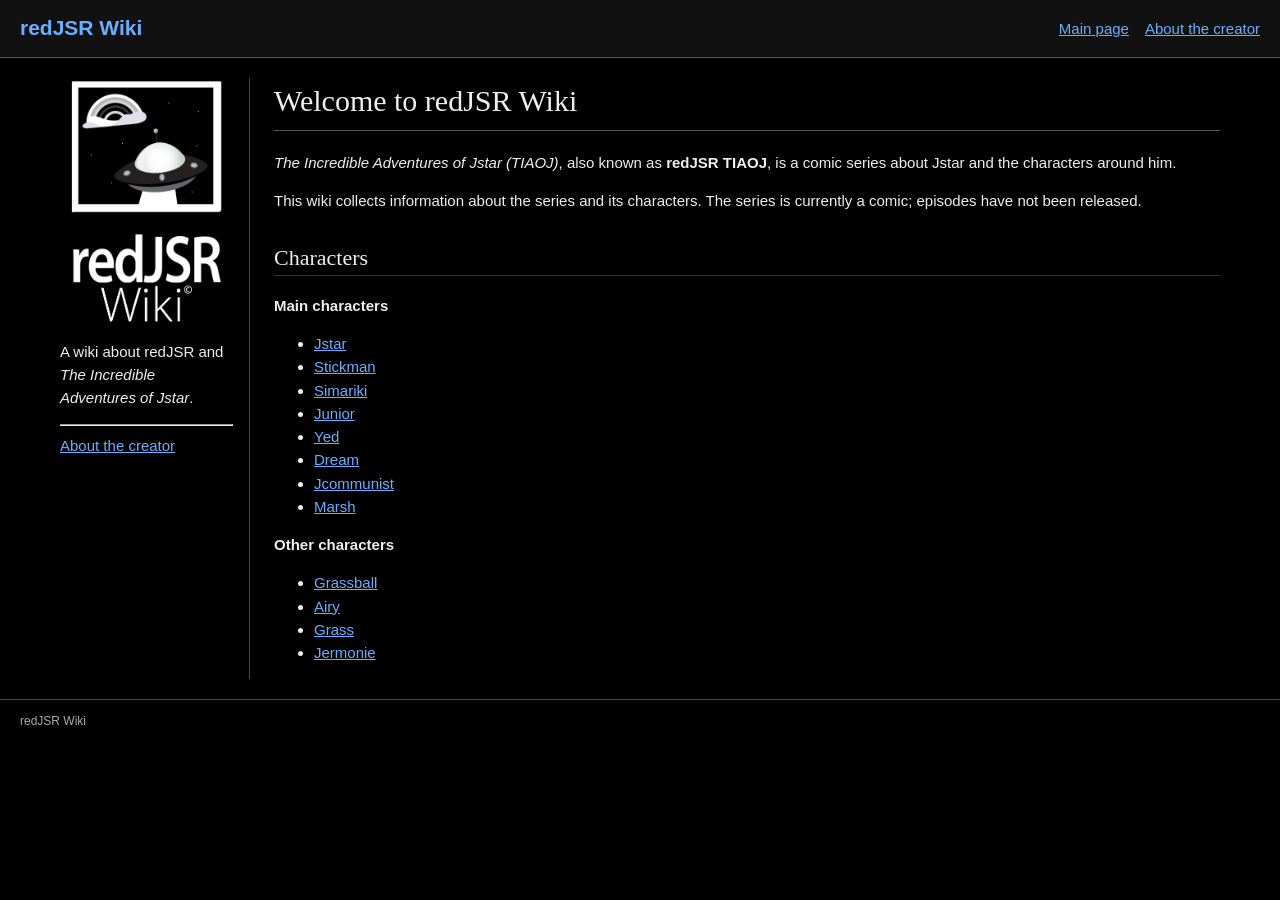
<file: index.html>
<!DOCTYPE html>
<html lang="en">
<head>
  <meta charset="UTF-8">
  <meta name="viewport" content="width=device-width, initial-scale=1">
  <title>redJSR Wiki</title>
  <link rel="stylesheet" href="style.css">
</head>
<body>
  <header class="site-header">
    <a class="site-title" href="index.html">redJSR Wiki</a>
    <nav>
      <a href="index.html">Main page</a>
      <a href="about.html">About the creator</a>
    </nav>
  </header>

  <div class="page-layout">
    <aside class="sidebar">
      <img class="wiki-logo" src="logo.PNG" alt="redJSR Wiki logo">
      <p>A wiki about redJSR and <em>The Incredible Adventures of Jstar</em>.</p>
      <hr>
      <a href="about.html">About the creator</a>
    </aside>

    <main class="content">
      <h1>Welcome to redJSR Wiki</h1>
      <p><em>The Incredible Adventures of Jstar (TIAOJ)</em>, also known as <strong>redJSR TIAOJ</strong>, is a comic series about Jstar and the characters around him.</p>
      <p>This wiki collects information about the series and its characters. The series is currently a comic; episodes have not been released.</p>

      <h2>Characters</h2>
      <p><strong>Main characters</strong></p>
      <ul>
        <li><a href="jstar.html">Jstar</a></li>
        <li><a href="stickman.html">Stickman</a></li>
        <li><a href="simariki.html">Simariki</a></li>
        <li><a href="junior.html">Junior</a></li>
        <li><a href="yed.html">Yed</a></li>
        <li><a href="dream.html">Dream</a></li>
        <li><a href="jcommunist.html">Jcommunist</a></li>
        <li><a href="marsh.html">Marsh</a></li>
      </ul>
      <p><strong>Other characters</strong></p>
      <ul>
        <li><a href="grassball.html">Grassball</a></li>
        <li><a href="airy.html">Airy</a></li>
        <li><a href="grass.html">Grass</a></li>
        <li><a href="jermonie.html">Jermonie</a></li>
      </ul>
    </main>
  </div>
  <footer>redJSR Wiki</footer>
</body>
</html>
</file>
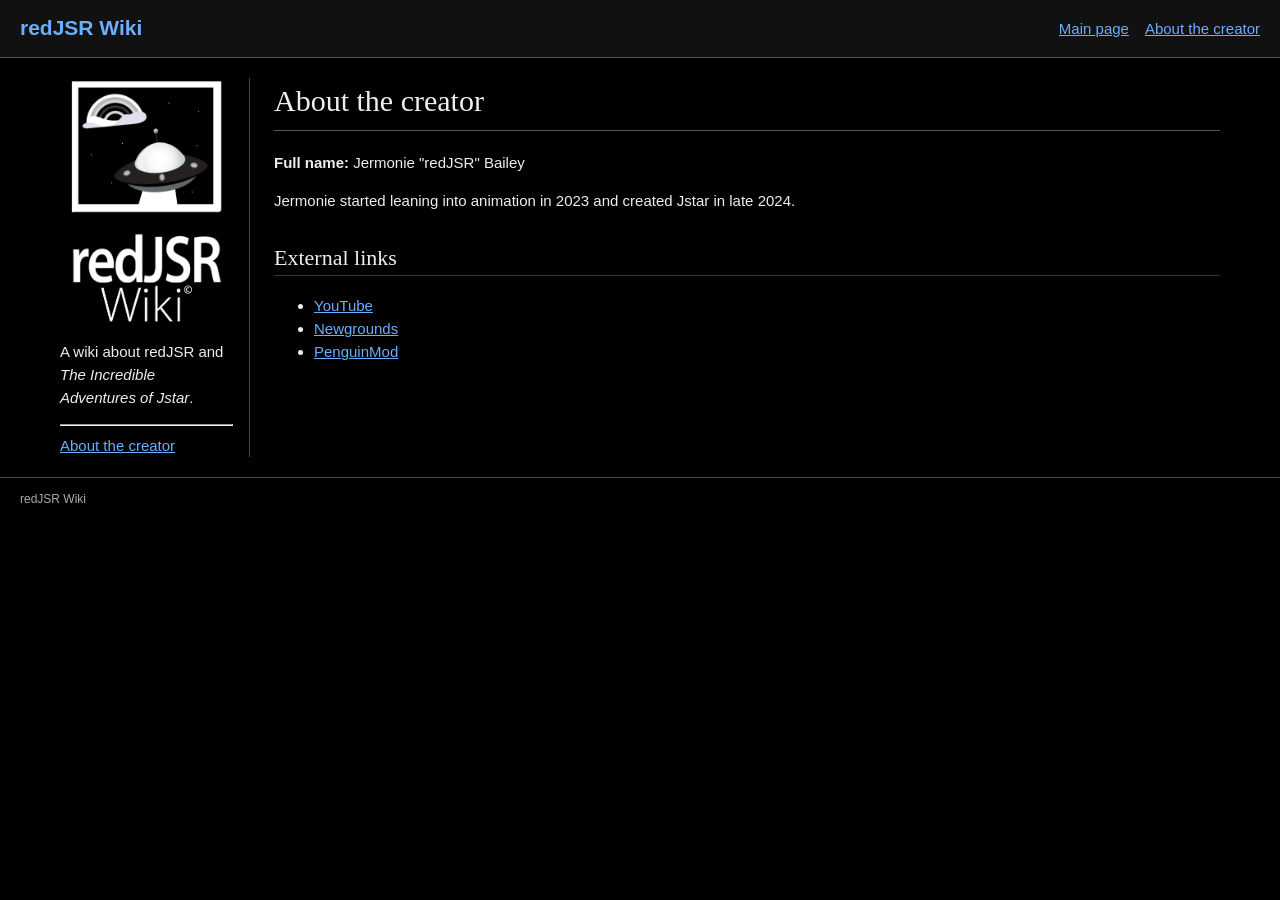
<file: about.html>
<!DOCTYPE html>
<html lang="en">
<head>
  <meta charset="UTF-8">
  <meta name="viewport" content="width=device-width, initial-scale=1">
  <title>About the creator — redJSR Wiki</title>
  <link rel="stylesheet" href="style.css">
</head>
<body>
  <header class="site-header">
    <a class="site-title" href="index.html">redJSR Wiki</a>
    <nav>
      <a href="index.html">Main page</a>
      <a href="about.html">About the creator</a>
    </nav>
  </header>
  <div class="page-layout">
    <aside class="sidebar">
      <img class="wiki-logo" src="logo.PNG" alt="redJSR Wiki logo">
      <p>A wiki about redJSR and <em>The Incredible Adventures of Jstar</em>.</p>
      <hr>
      <a href="about.html">About the creator</a>
    </aside>
    <main class="content">
      <h1>About the creator</h1>
      <p><strong>Full name:</strong> Jermonie "redJSR" Bailey</p>
      <p>Jermonie started leaning into animation in 2023 and created Jstar in late 2024.</p>
      <h2>External links</h2>
      <ul>
        <li><a href="https://youtube.com/@jstar.animations1?si=BPoQq8OW5SgAwKHG">YouTube</a></li>
        <li><a href="https://redjsr.newgrounds.com">Newgrounds</a></li>
        <li><a href="https://penguinmod.com/profile?user=redjsr">PenguinMod</a></li>
      </ul>
    </main>
  </div>
  <footer>redJSR Wiki</footer>
</body>
</html>
</file>
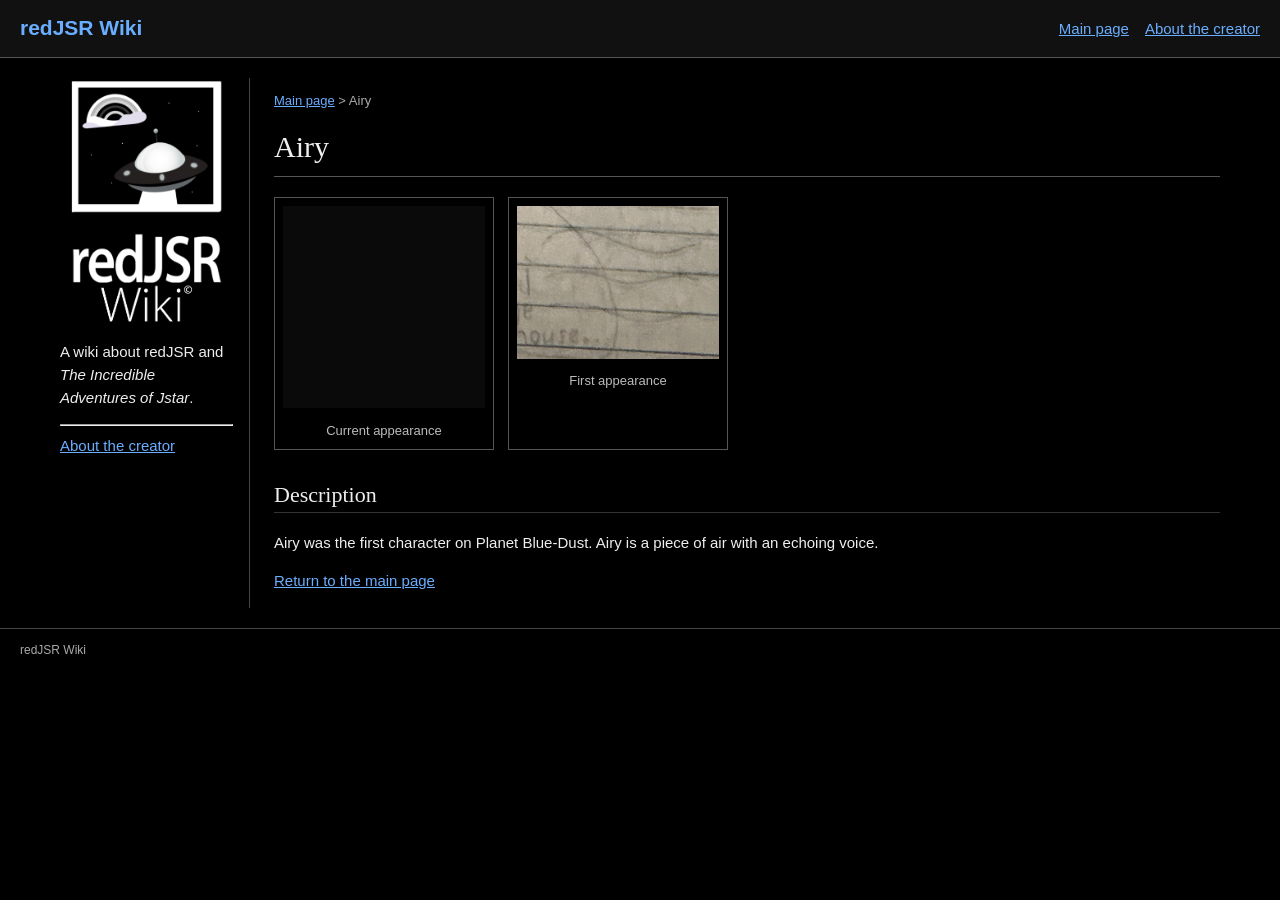
<file: airy.html>
<!DOCTYPE html>
<html lang="en">
<head>
  <meta charset="UTF-8">
  <meta name="viewport" content="width=device-width, initial-scale=1">
  <title>Airy — redJSR Wiki</title>
  <link rel="stylesheet" href="style.css">
</head>
<body>
  <header class="site-header">
    <a class="site-title" href="index.html">redJSR Wiki</a>
    <nav>
      <a href="index.html">Main page</a>
      <a href="about.html">About the creator</a>
    </nav>
  </header>
  <div class="page-layout">
    <aside class="sidebar">
      <img class="wiki-logo" src="logo.PNG" alt="redJSR Wiki logo">
      <p>A wiki about redJSR and <em>The Incredible Adventures of Jstar</em>.</p>
      <hr>
      <a href="about.html">About the creator</a>
    </aside>
    <main class="content">
      <p class="breadcrumbs"><a href="index.html">Main page</a> &gt; Airy</p>
      <h1>Airy</h1>
      <div class="character-gallery">
        <figure>
          <img src="airy.png" alt="Airy, current appearance" onerror="this.style.display='none'">
          <figcaption>Current appearance</figcaption>
        </figure>
        <figure>
          <img src="airy-first-appearance.png" alt="Airy, first appearance" onerror="this.style.display='none'">
          <figcaption>First appearance</figcaption>
        </figure>
      </div>
      <h2>Description</h2>
      <p>Airy was the first character on Planet Blue-Dust. Airy is a piece of air with an echoing voice.</p>
      <p><a href="index.html">Return to the main page</a></p>
    </main>
  </div>
  <footer>redJSR Wiki</footer>
</body>
</html>
</file>
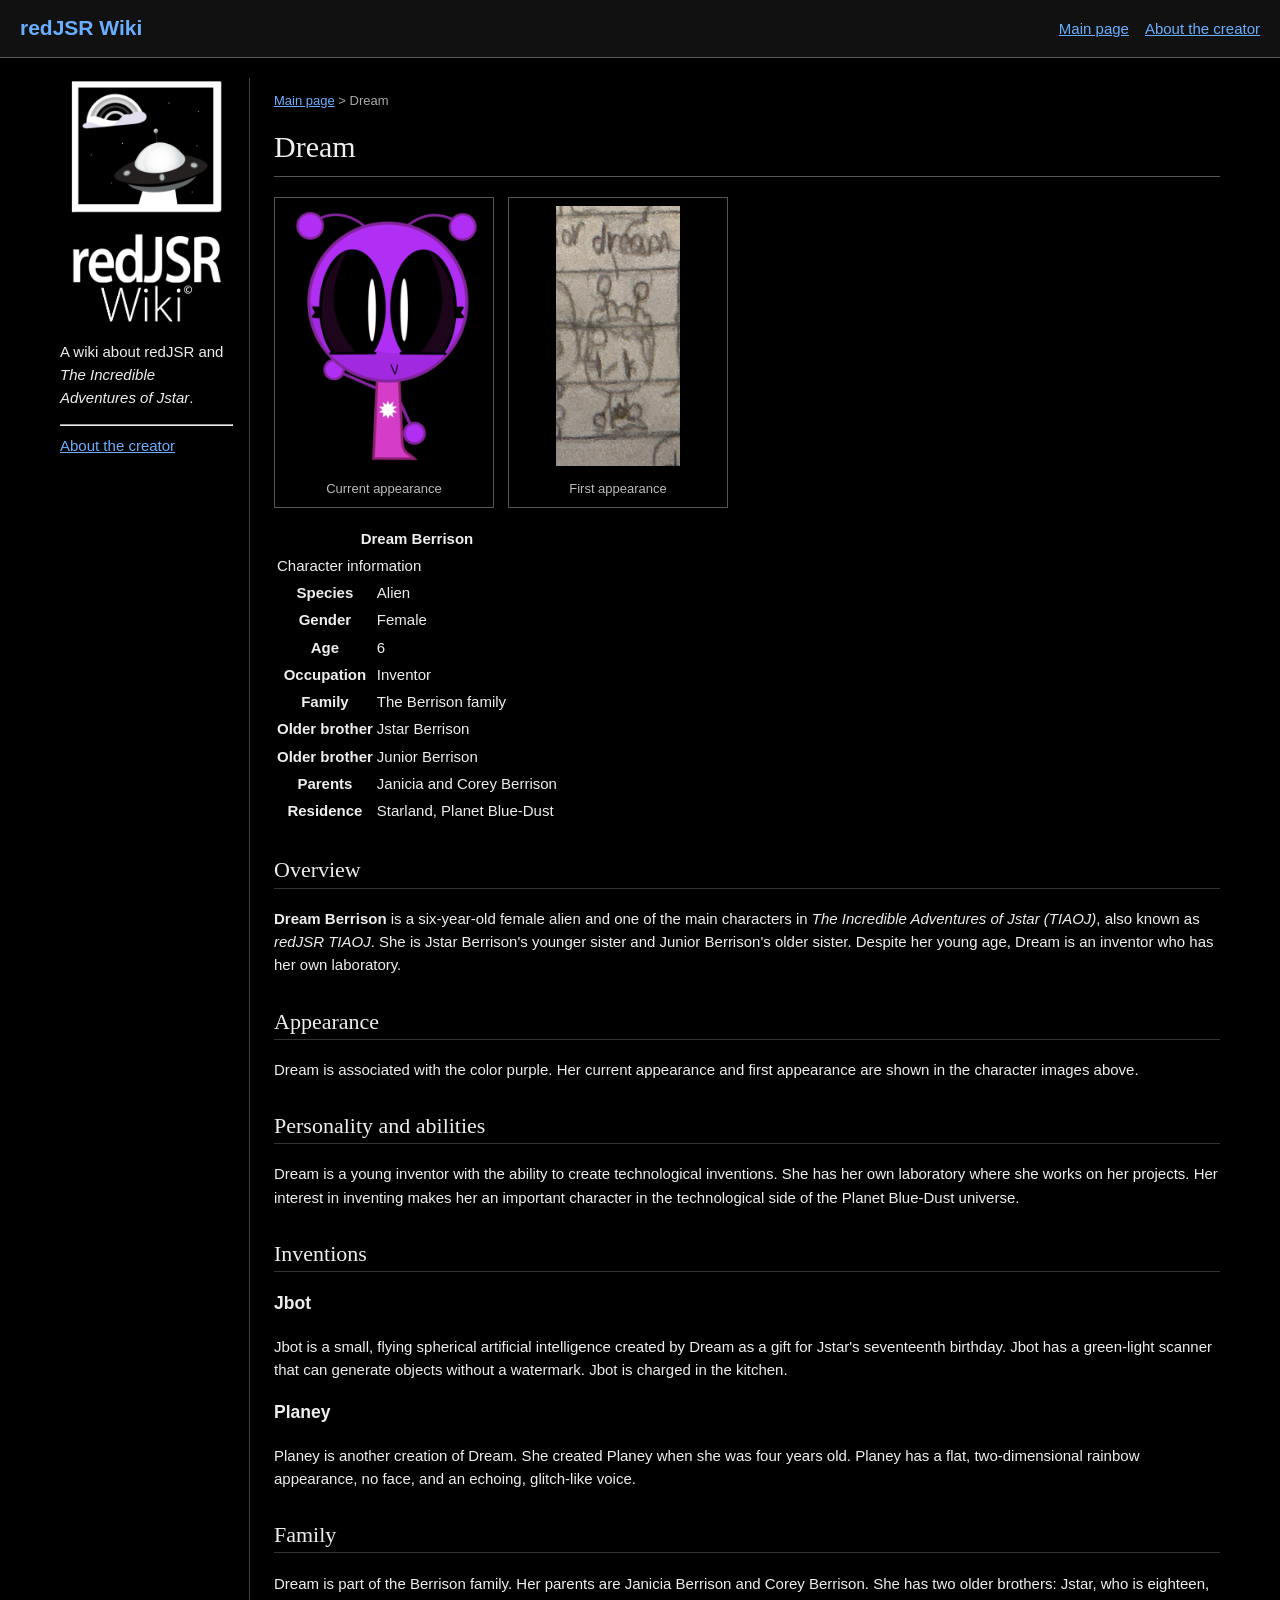
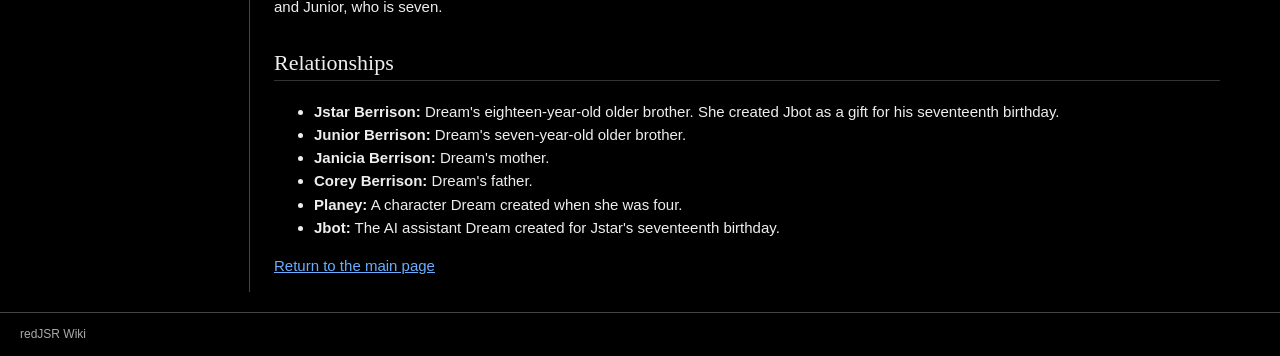
<file: dream.html>
<!DOCTYPE html>
<html lang="en">
<head>
  <meta charset="UTF-8">
  <meta name="viewport" content="width=device-width, initial-scale=1">
  <title>Dream - redJSR Wiki</title>
  <link rel="stylesheet" href="style.css">
</head>
<body>
  <header class="site-header">
    <a class="site-title" href="index.html">redJSR Wiki</a>
    <nav>
      <a href="index.html">Main page</a>
      <a href="about.html">About the creator</a>
    </nav>
  </header>
  <div class="page-layout">
    <aside class="sidebar">
      <img class="wiki-logo" src="logo.PNG" alt="redJSR Wiki logo">
      <p>A wiki about redJSR and
        <em>The Incredible Adventures of Jstar</em>.
      </p>
      <hr>
      <a href="about.html">About the creator</a>
    </aside>
<main class="content">
  <p class="breadcrumbs">
    <a href="index.html">Main page</a> &gt; Dream
  </p>
  <h1>Dream</h1>
  <div class="character-gallery">
    <figure>
      <img src="dream.png"
           alt="Dream's current appearance">
      <figcaption>Current appearance</figcaption>
    </figure>
    <figure>
      <img src="dream-first-appearance.png"
           alt="Dream's first appearance">
      <figcaption>First appearance</figcaption>
    </figure>
  </div>
  <table class="infobox">
    <tr>
      <th colspan="2">Dream Berrison</th>
    </tr>
    <tr>
      <td colspan="2" class="infobox-caption">
        Character information
      </td>
    </tr>
    <tr>
      <th>Species</th>
      <td>Alien</td>
    </tr>
    <tr>
      <th>Gender</th>
      <td>Female</td>
    </tr>
    <tr>
      <th>Age</th>
      <td>6</td>
    </tr>
    <tr>
      <th>Occupation</th>
      <td>Inventor</td>
    </tr>
    <tr>
      <th>Family</th>
      <td>The Berrison family</td>
    </tr>
    <tr>
      <th>Older brother</th>
      <td>Jstar Berrison</td>
    </tr>
    <tr>
      <th>Older brother</th>
      <td>Junior Berrison</td>
    </tr>
    <tr>
      <th>Parents</th>
      <td>Janicia and Corey Berrison</td>
    </tr>
    <tr>
      <th>Residence</th>
      <td>Starland, Planet Blue-Dust</td>
    </tr>
  </table>
  <h2>Overview</h2>
  <p>
    <strong>Dream Berrison</strong> is a six-year-old female
    alien and one of the main characters in
    <em>The Incredible Adventures of Jstar (TIAOJ)</em>,
    also known as <em>redJSR TIAOJ</em>. She is Jstar
    Berrison's younger sister and Junior Berrison's older
    sister. Despite her young age, Dream is an inventor
    who has her own laboratory.
  </p>
  <h2>Appearance</h2>
  <p>
    Dream is associated with the color purple. Her current
    appearance and first appearance are shown in the
    character images above.
  </p>
  <h2>Personality and abilities</h2>
  <p>
    Dream is a young inventor with the ability to create
    technological inventions. She has her own laboratory
    where she works on her projects. Her interest in
    inventing makes her an important character in the
    technological side of the Planet Blue-Dust universe.
  </p>
  <h2>Inventions</h2>
  <h3>Jbot</h3>
  <p>
    Jbot is a small, flying spherical artificial intelligence
    created by Dream as a gift for Jstar's seventeenth
    birthday. Jbot has a green-light scanner that can
    generate objects without a watermark. Jbot is charged
    in the kitchen.
  </p>
  <h3>Planey</h3>
  <p>
    Planey is another creation of Dream. She created Planey
    when she was four years old. Planey has a flat,
    two-dimensional rainbow appearance, no face, and an
    echoing, glitch-like voice.
  </p>
  <h2>Family</h2>
  <p>
    Dream is part of the Berrison family. Her parents are
    Janicia Berrison and Corey Berrison. She has two older
    brothers: Jstar, who is eighteen, and Junior, who is
    seven.
  </p>
  <h2>Relationships</h2>
  <ul>
    <li>
      <strong>Jstar Berrison:</strong> Dream's eighteen-year-old
      older brother. She created Jbot as a gift for his
      seventeenth birthday.
    </li>
    <li>
      <strong>Junior Berrison:</strong> Dream's seven-year-old
      older brother.
    </li>
    <li>
      <strong>Janicia Berrison:</strong> Dream's mother.
    </li>
    <li>
      <strong>Corey Berrison:</strong> Dream's father.
    </li>
    <li>
      <strong>Planey:</strong> A character Dream created
      when she was four.
    </li>
    <li>
      <strong>Jbot:</strong> The AI assistant Dream created
      for Jstar's seventeenth birthday.
    </li>
  </ul>
  <p><a href="index.html">Return to the main page</a></p>
</main>
  </div>
  <footer>redJSR Wiki</footer>
</body>
</html>
</file>
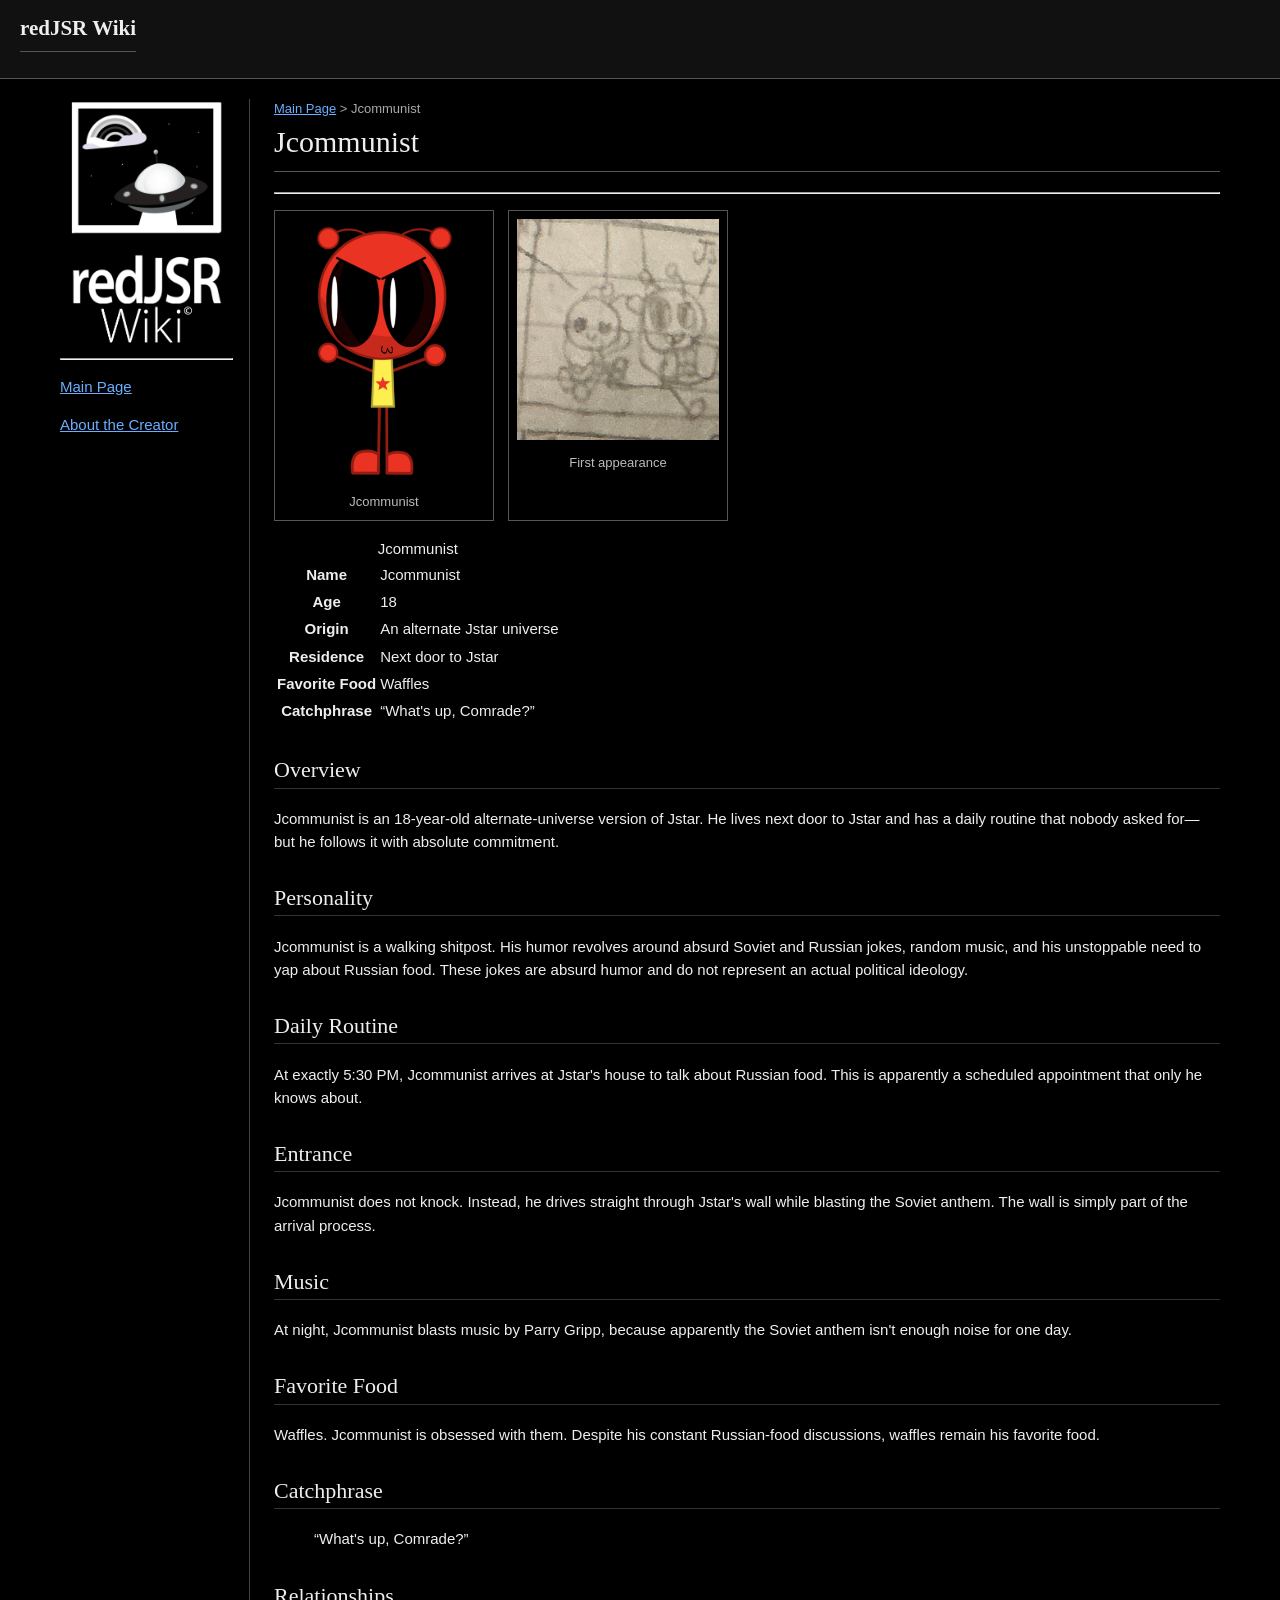
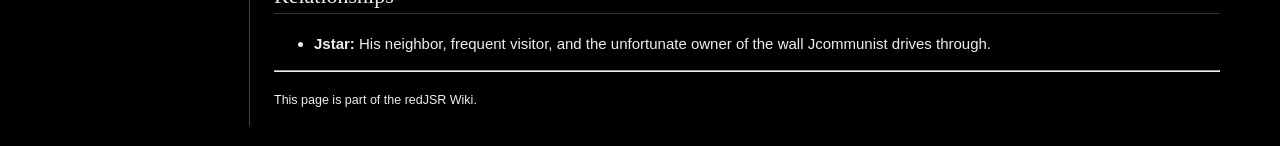
<file: jcommunist.html>
<!DOCTYPE html>
<html lang="en">
<head>
  <meta charset="UTF-8">
  <meta name="viewport" content="width=device-width, initial-scale=1.0">
  <title>Jcommunist | redJSR Wiki</title>
  <link rel="stylesheet" href="style.css">
</head>
<body>
  <header class="site-header">
    <h1 class="site-title">redJSR Wiki</h1>
  </header>
  <div class="page-layout">
    <aside class="sidebar">
      <a href="index.html">
        <img src="logo.PNG" alt="redJSR Wiki Logo" class="wiki-logo">
      </a>
      <hr>
      <p><a href="index.html">Main Page</a></p>
      <p><a href="about.html">About the Creator</a></p>
    </aside>
<main class="content">
  <div class="breadcrumbs">
    <a href="index.html">Main Page</a> &gt; Jcommunist
  </div>
  <h1>Jcommunist</h1>
  <hr>
  <div class="character-gallery">
    <figure>
      <img src="jcommunist.png" alt="Jcommunist">
      <figcaption>Jcommunist</figcaption>
    </figure>
    <figure>
      <img src="jcommunist-first-appearance.png"
           alt="Jcommunist in his first appearance">
      <figcaption>First appearance</figcaption>
    </figure>
  </div>
  <table class="infobox">
    <caption class="infobox-caption">Jcommunist</caption>
    <tr>
      <th>Name</th>
      <td>Jcommunist</td>
    </tr>
    <tr>
      <th>Age</th>
      <td>18</td>
    </tr>
    <tr>
      <th>Origin</th>
      <td>An alternate Jstar universe</td>
    </tr>
    <tr>
      <th>Residence</th>
      <td>Next door to Jstar</td>
    </tr>
    <tr>
      <th>Favorite Food</th>
      <td>Waffles</td>
    </tr>
    <tr>
      <th>Catchphrase</th>
      <td>“What's up, Comrade?”</td>
    </tr>
  </table>
  <h2>Overview</h2>
  <p>
    Jcommunist is an 18-year-old alternate-universe version of Jstar.
    He lives next door to Jstar and has a daily routine that nobody
    asked for—but he follows it with absolute commitment.
  </p>
  <h2>Personality</h2>
  <p>
    Jcommunist is a walking shitpost. His humor revolves around absurd
    Soviet and Russian jokes, random music, and his unstoppable need
    to yap about Russian food. These jokes are absurd humor and do not
    represent an actual political ideology.
  </p>
  <h2>Daily Routine</h2>
  <p>
    At exactly 5:30 PM, Jcommunist arrives at Jstar's house to talk
    about Russian food. This is apparently a scheduled appointment
    that only he knows about.
  </p>
  <h2>Entrance</h2>
  <p>
    Jcommunist does not knock. Instead, he drives straight through
    Jstar's wall while blasting the Soviet anthem. The wall is simply
    part of the arrival process.
  </p>
  <h2>Music</h2>
  <p>
    At night, Jcommunist blasts music by Parry Gripp, because apparently
    the Soviet anthem isn't enough noise for one day.
  </p>
  <h2>Favorite Food</h2>
  <p>
    Waffles. Jcommunist is obsessed with them. Despite his constant
    Russian-food discussions, waffles remain his favorite food.
  </p>
  <h2>Catchphrase</h2>
  <blockquote>“What's up, Comrade?”</blockquote>
  <h2>Relationships</h2>
  <ul>
    <li>
      <strong>Jstar:</strong> His neighbor, frequent visitor, and the
      unfortunate owner of the wall Jcommunist drives through.
    </li>
  </ul>
  <hr>
  <p>
    <small>
      This page is part of the redJSR Wiki.
    </small>
  </p>
</main>
  </div>
</body>
</html>
</file>
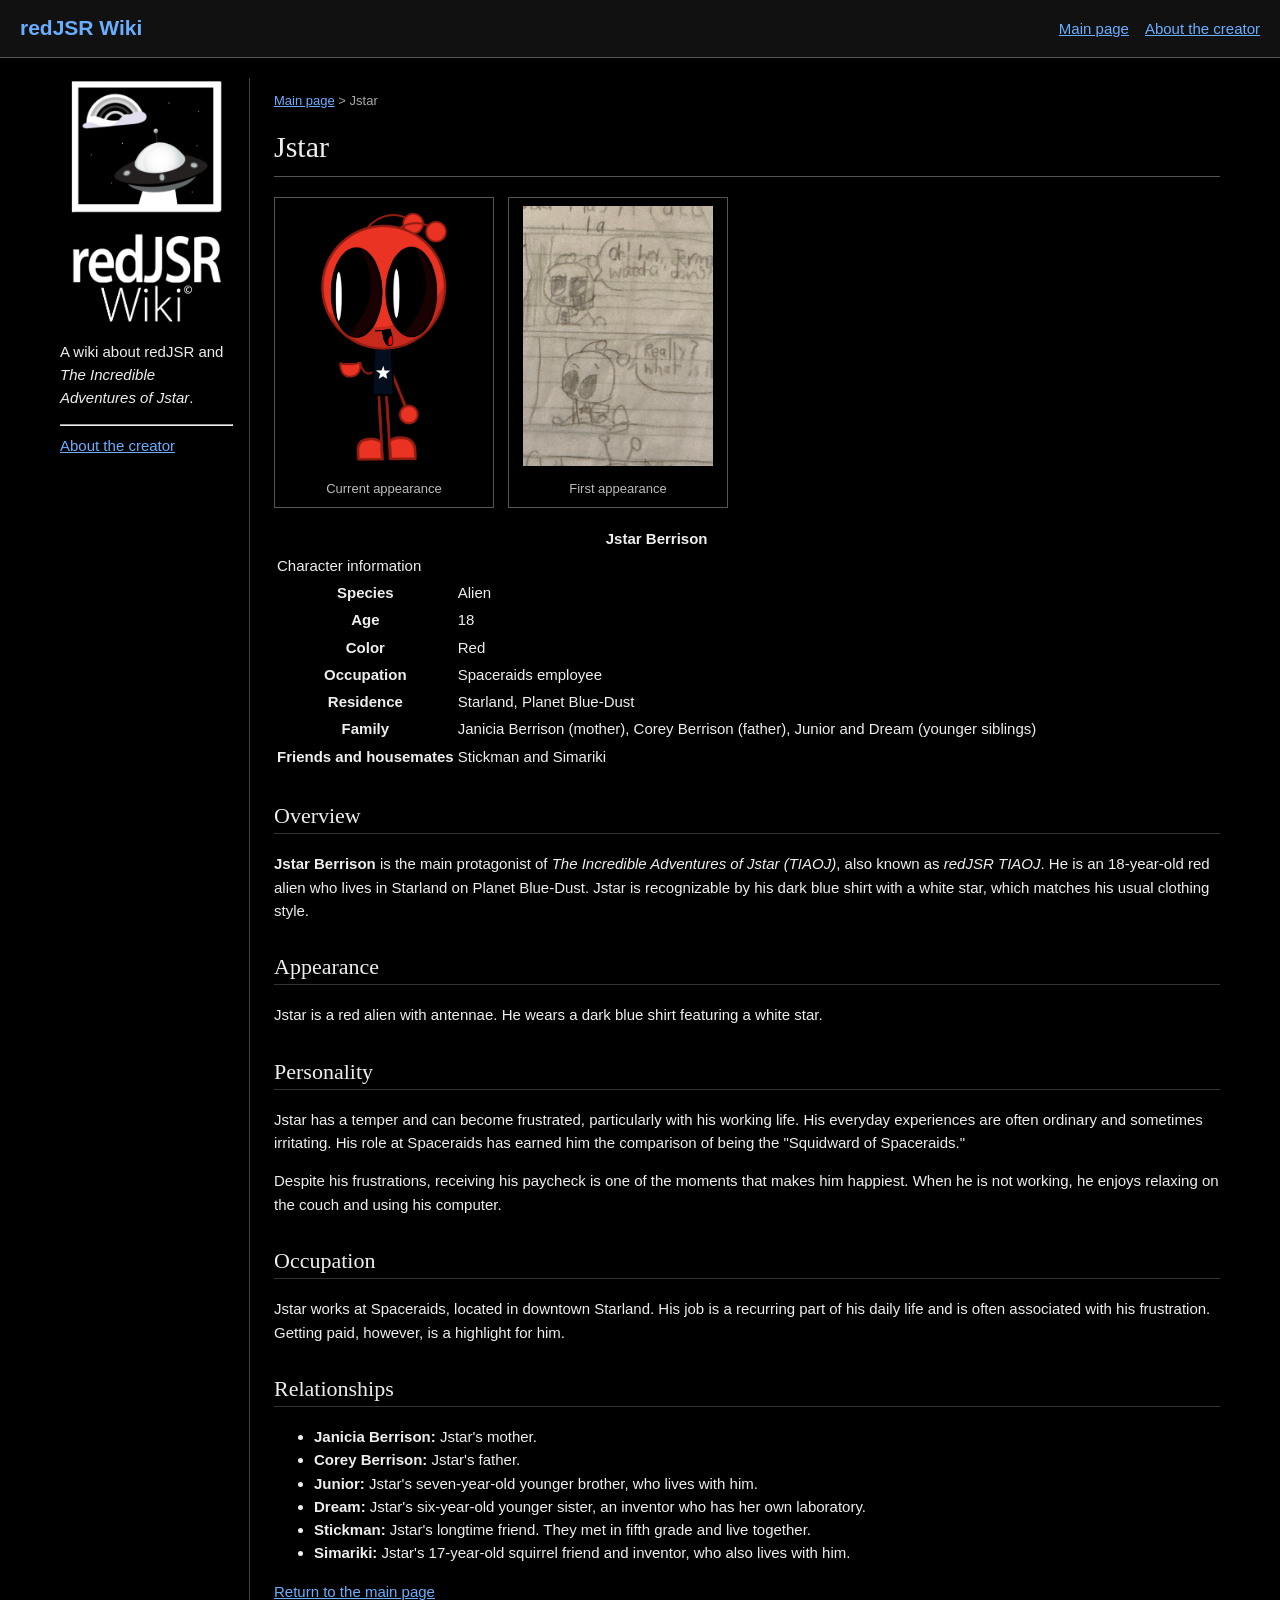
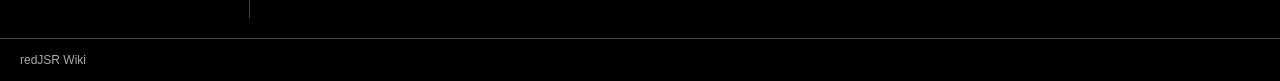
<file: jstar.html>
<!DOCTYPE html>
<html lang="en">
<head>
  <meta charset="UTF-8">
  <meta name="viewport" content="width=device-width, initial-scale=1">
  <title>Jstar - redJSR Wiki</title>
  <link rel="stylesheet" href="style.css">
</head>
<body>
  <header class="site-header">
    <a class="site-title" href="index.html">redJSR Wiki</a>
    <nav>
      <a href="index.html">Main page</a>
      <a href="about.html">About the creator</a>
    </nav>
  </header>
  <div class="page-layout">
    <aside class="sidebar">
      <img class="wiki-logo" src="logo.PNG" alt="redJSR Wiki logo">
      <p>A wiki about redJSR and
        <em>The Incredible Adventures of Jstar</em>.
      </p>
      <hr>
      <a href="about.html">About the creator</a>
    </aside>
    <main class="content">
      <p class="breadcrumbs">
        <a href="index.html">Main page</a> &gt; Jstar
      </p>
      <h1>Jstar</h1>
      <div class="character-gallery">
        <figure>
          <img src="jstar.png"
               alt="Jstar's current appearance">
          <figcaption>Current appearance</figcaption>
        </figure>
        <figure>
          <img src="jstar-first-appearance.png"
               alt="Jstar's first appearance">
          <figcaption>First appearance</figcaption>
        </figure>
      </div>
      <table class="infobox">
        <tr>
          <th colspan="2">Jstar Berrison</th>
        </tr>
        <tr>
          <td colspan="2" class="infobox-caption">
            Character information
          </td>
        </tr>
        <tr>
          <th>Species</th>
          <td>Alien</td>
        </tr>
        <tr>
          <th>Age</th>
          <td>18</td>
        </tr>
        <tr>
          <th>Color</th>
          <td>Red</td>
        </tr>
        <tr>
          <th>Occupation</th>
          <td>Spaceraids employee</td>
        </tr>
        <tr>
          <th>Residence</th>
          <td>Starland, Planet Blue-Dust</td>
        </tr>
        <tr>
          <th>Family</th>
          <td>
            Janicia Berrison (mother),
            Corey Berrison (father),
            Junior and Dream (younger siblings)
          </td>
        </tr>
        <tr>
          <th>Friends and housemates</th>
          <td>Stickman and Simariki</td>
        </tr>
      </table>
      <h2>Overview</h2>
      <p>
        <strong>Jstar Berrison</strong> is the main protagonist
        of <em>The Incredible Adventures of Jstar (TIAOJ)</em>,
        also known as <em>redJSR TIAOJ</em>. He is an 18-year-old
        red alien who lives in Starland on Planet Blue-Dust.
        Jstar is recognizable by his dark blue shirt with a
        white star, which matches his usual clothing style.
      </p>
      <h2>Appearance</h2>
      <p>
        Jstar is a red alien with antennae. He wears a dark blue
        shirt featuring a white star.
      </p>
      <h2>Personality</h2>
      <p>
        Jstar has a temper and can become frustrated, particularly
        with his working life. His everyday experiences are often
        ordinary and sometimes irritating. His role at Spaceraids
        has earned him the comparison of being the
        "Squidward of Spaceraids."
      </p>
      <p>
        Despite his frustrations, receiving his paycheck is one
        of the moments that makes him happiest. When he is not
        working, he enjoys relaxing on the couch and using his
        computer.
      </p>
      <h2>Occupation</h2>
      <p>
        Jstar works at Spaceraids, located in downtown Starland.
        His job is a recurring part of his daily life and is
        often associated with his frustration. Getting paid,
        however, is a highlight for him.
      </p>
      <h2>Relationships</h2>
      <ul>
        <li>
          <strong>Janicia Berrison:</strong> Jstar's mother.
        </li>
        <li>
          <strong>Corey Berrison:</strong> Jstar's father.
        </li>
        <li>
          <strong>Junior:</strong> Jstar's seven-year-old younger
          brother, who lives with him.
        </li>
        <li>
          <strong>Dream:</strong> Jstar's six-year-old younger
          sister, an inventor who has her own laboratory.
        </li>
        <li>
          <strong>Stickman:</strong> Jstar's longtime friend.
          They met in fifth grade and live together.
        </li>
        <li>
          <strong>Simariki:</strong> Jstar's 17-year-old squirrel
          friend and inventor, who also lives with him.
        </li>
      </ul>
      <p><a href="index.html">Return to the main page</a></p>
    </main>
  </div>
  <footer>redJSR Wiki</footer>
</body>
</html>
</file>
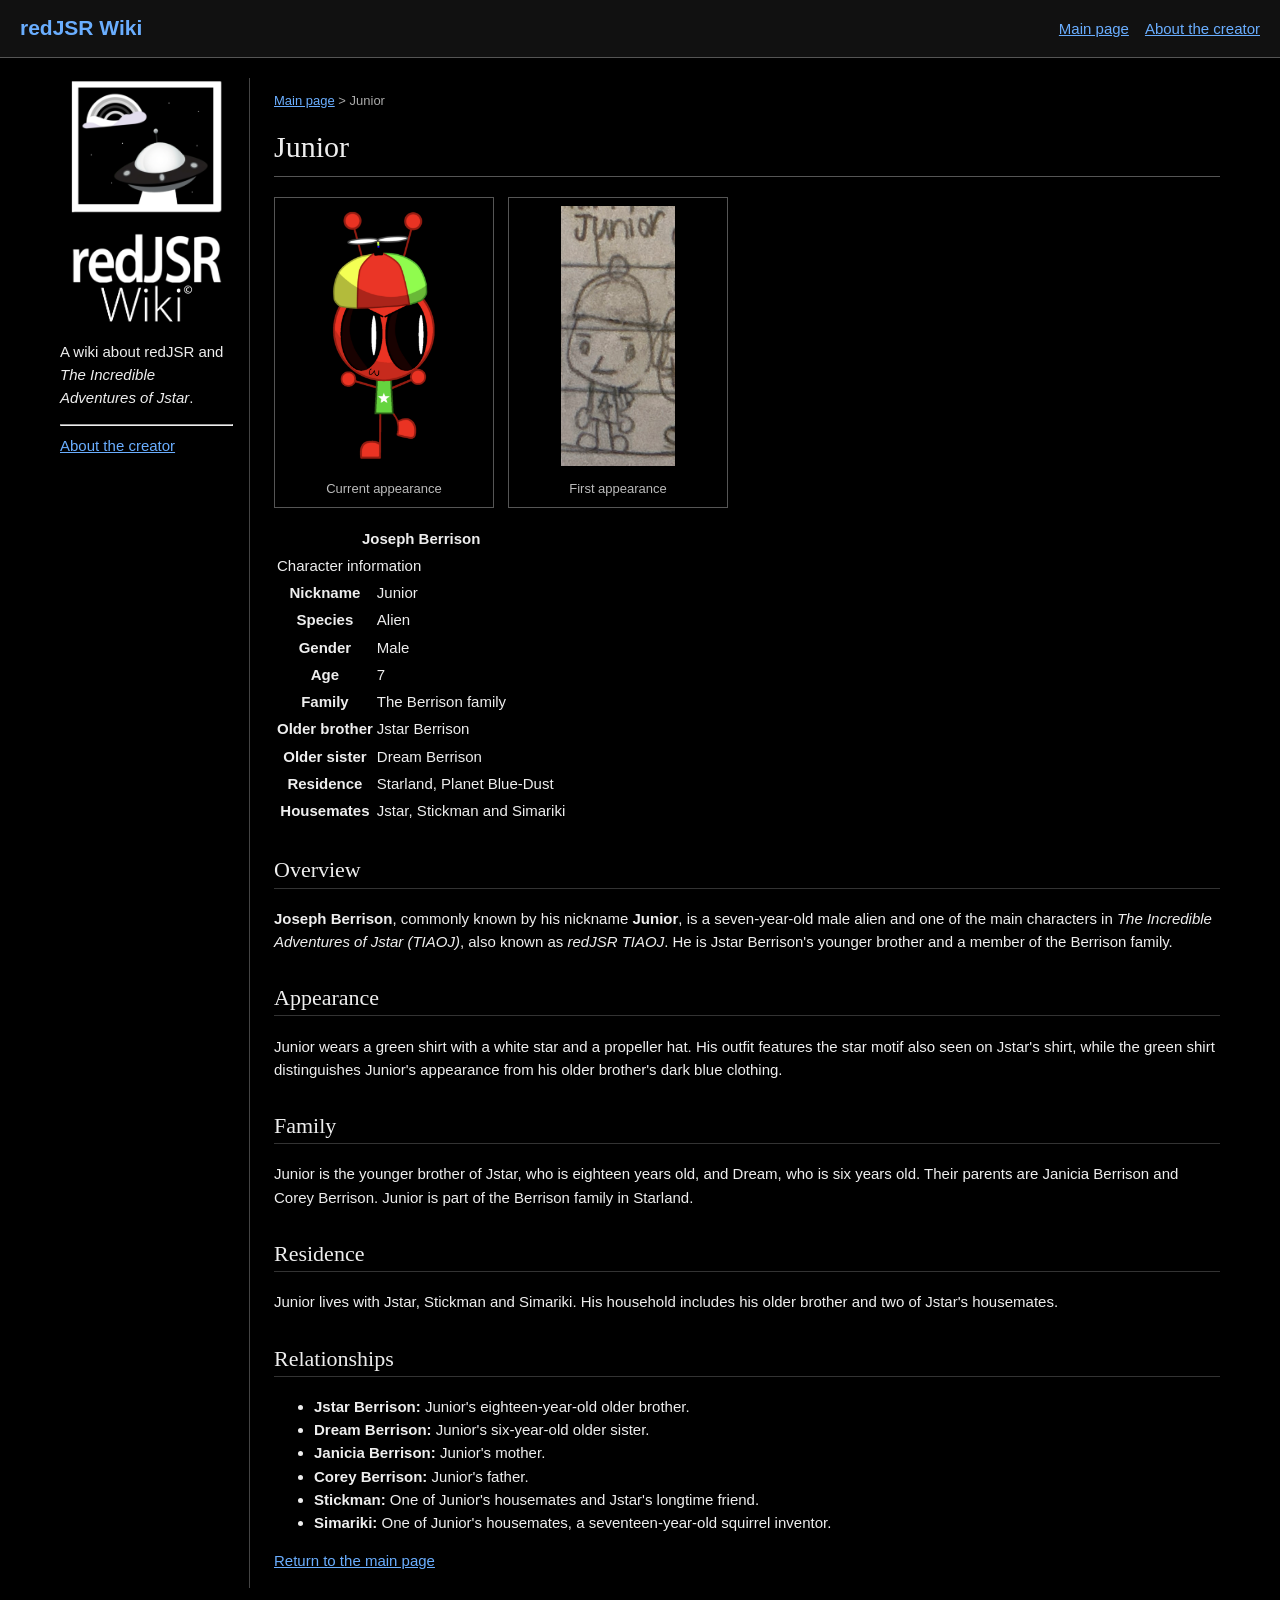
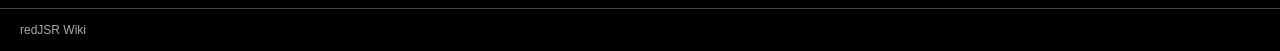
<file: junior.html>
<!DOCTYPE html>
<html lang="en">
<head>
  <meta charset="UTF-8">
  <meta name="viewport" content="width=device-width, initial-scale=1">
  <title>Junior - redJSR Wiki</title>
  <link rel="stylesheet" href="style.css">
</head>
<body>
  <header class="site-header">
    <a class="site-title" href="index.html">redJSR Wiki</a>
    <nav>
      <a href="index.html">Main page</a>
      <a href="about.html">About the creator</a>
    </nav>
  </header>
  <div class="page-layout">
    <aside class="sidebar">
      <img class="wiki-logo" src="logo.PNG" alt="redJSR Wiki logo">
      <p>A wiki about redJSR and
        <em>The Incredible Adventures of Jstar</em>.
      </p>
      <hr>
      <a href="about.html">About the creator</a>
    </aside>
    <main class="content">
      <p class="breadcrumbs">
        <a href="index.html">Main page</a> &gt; Junior
      </p>
      <h1>Junior</h1>
      <div class="character-gallery">
        <figure>
          <img src="junior.png"
               alt="Junior's current appearance">
          <figcaption>Current appearance</figcaption>
        </figure>
        <figure>
          <img src="junior-first-appearance.png"
               alt="Junior's first appearance">
          <figcaption>First appearance</figcaption>
        </figure>
      </div>
      <table class="infobox">
        <tr>
          <th colspan="2">Joseph Berrison</th>
        </tr>
        <tr>
          <td colspan="2" class="infobox-caption">
            Character information
          </td>
        </tr>
        <tr>
          <th>Nickname</th>
          <td>Junior</td>
        </tr>
        <tr>
          <th>Species</th>
          <td>Alien</td>
        </tr>
        <tr>
          <th>Gender</th>
          <td>Male</td>
        </tr>
        <tr>
          <th>Age</th>
          <td>7</td>
        </tr>
        <tr>
          <th>Family</th>
          <td>The Berrison family</td>
        </tr>
        <tr>
          <th>Older brother</th>
          <td>Jstar Berrison</td>
        </tr>
        <tr>
          <th>Older sister</th>
          <td>Dream Berrison</td>
        </tr>
        <tr>
          <th>Residence</th>
          <td>Starland, Planet Blue-Dust</td>
        </tr>
        <tr>
          <th>Housemates</th>
          <td>Jstar, Stickman and Simariki</td>
        </tr>
      </table>
      <h2>Overview</h2>
      <p>
        <strong>Joseph Berrison</strong>, commonly known
        by his nickname <strong>Junior</strong>, is a
        seven-year-old male alien and one of the main
        characters in <em>The Incredible Adventures of
        Jstar (TIAOJ)</em>, also known as
        <em>redJSR TIAOJ</em>. He is Jstar Berrison's
        younger brother and a member of the Berrison family.
      </p>
      <h2>Appearance</h2>
      <p>
        Junior wears a green shirt with a white star and
        a propeller hat. His outfit features the star motif
        also seen on Jstar's shirt, while the green shirt
        distinguishes Junior's appearance from his older
        brother's dark blue clothing.
      </p>
      <h2>Family</h2>
      <p>
        Junior is the younger brother of Jstar, who is
        eighteen years old, and Dream, who is six years old.
        Their parents are Janicia Berrison and Corey Berrison.
        Junior is part of the Berrison family in Starland.
      </p>
      <h2>Residence</h2>
      <p>
        Junior lives with Jstar, Stickman and Simariki.
        His household includes his older brother and two
        of Jstar's housemates.
      </p>
      <h2>Relationships</h2>
      <ul>
        <li>
          <strong>Jstar Berrison:</strong> Junior's
          eighteen-year-old older brother.
        </li>
        <li>
          <strong>Dream Berrison:</strong> Junior's
          six-year-old older sister.
        </li>
        <li>
          <strong>Janicia Berrison:</strong> Junior's mother.
        </li>
        <li>
          <strong>Corey Berrison:</strong> Junior's father.
        </li>
        <li>
          <strong>Stickman:</strong> One of Junior's housemates
          and Jstar's longtime friend.
        </li>
        <li>
          <strong>Simariki:</strong> One of Junior's housemates,
          a seventeen-year-old squirrel inventor.
        </li>
      </ul>
      <p><a href="index.html">Return to the main page</a></p>
    </main>
  </div>
  <footer>redJSR Wiki</footer>
</body>
</html>
</file>
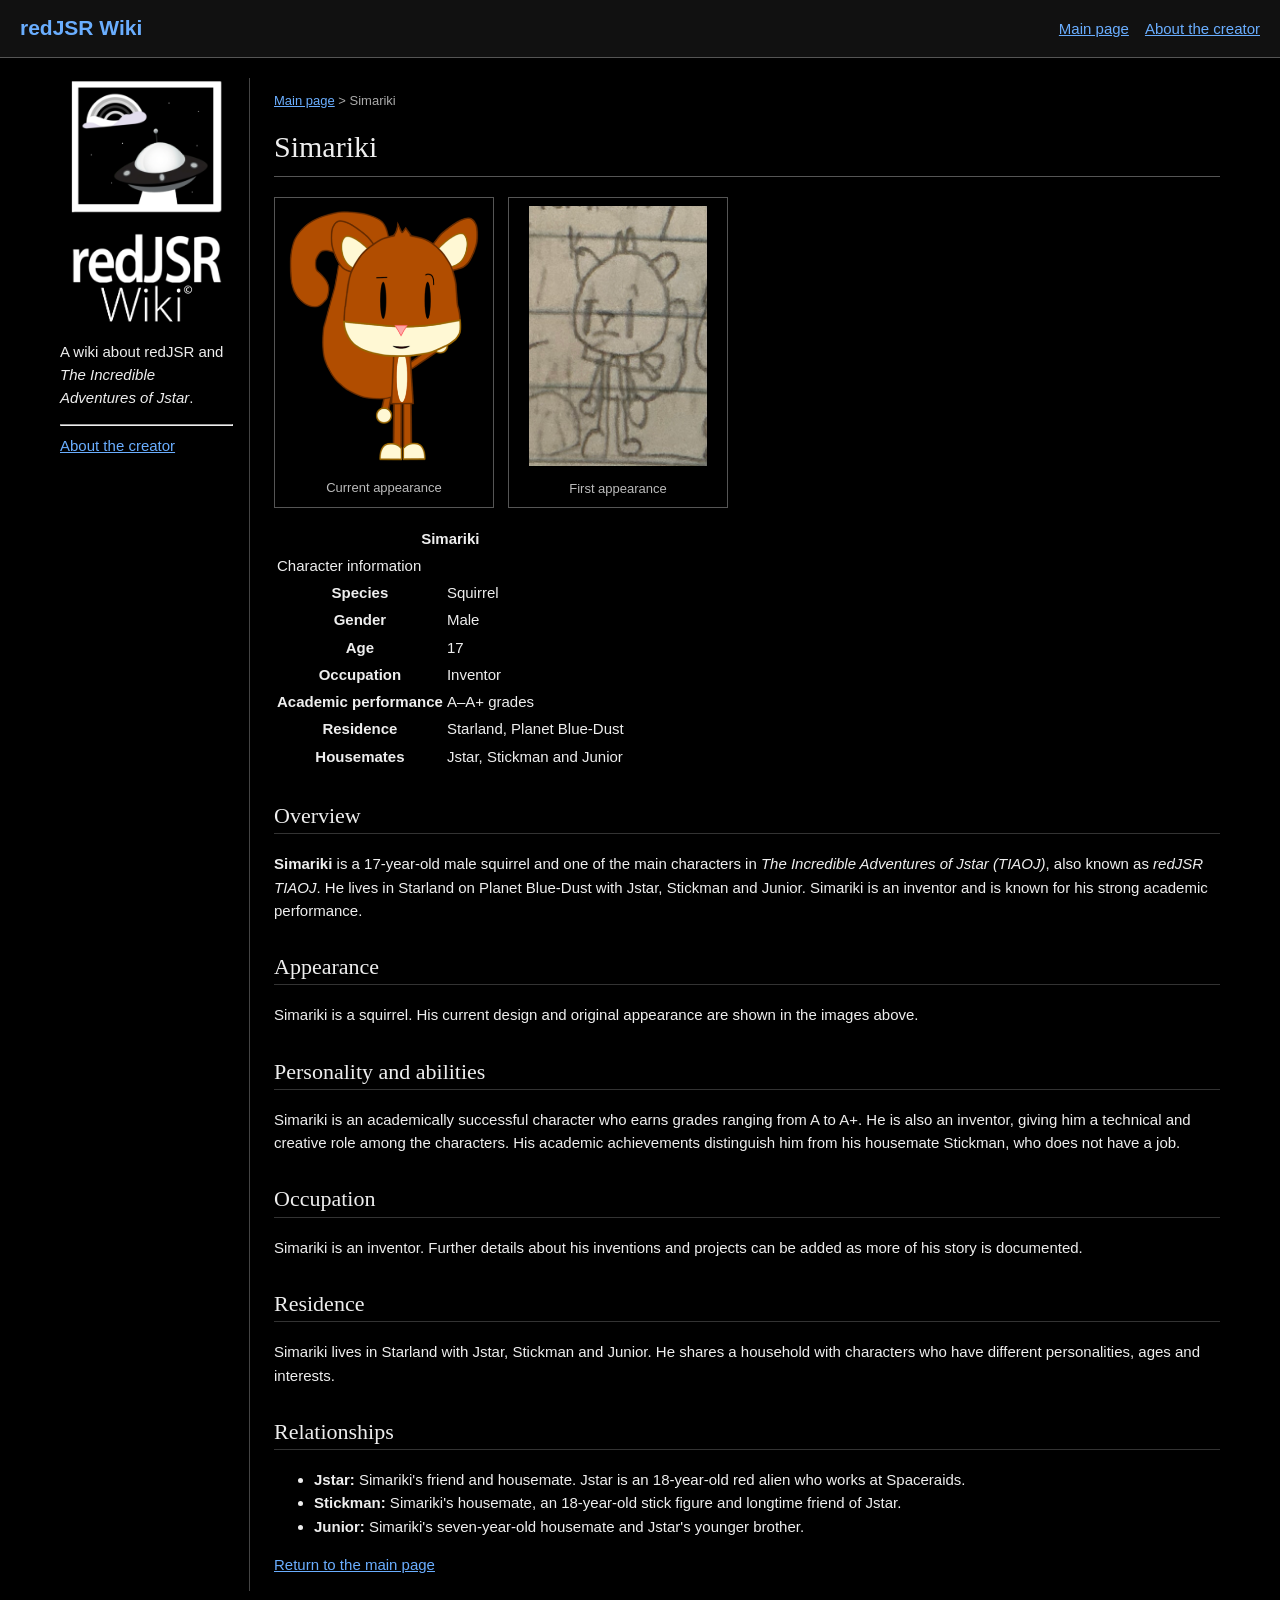
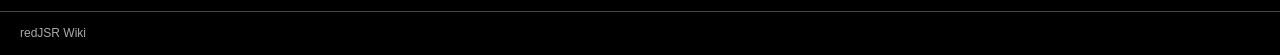
<file: simariki.html>
<!DOCTYPE html>
<html lang="en">
<head>
  <meta charset="UTF-8">
  <meta name="viewport" content="width=device-width, initial-scale=1">
  <title>Simariki - redJSR Wiki</title>
  <link rel="stylesheet" href="style.css">
</head>
<body>
  <header class="site-header">
    <a class="site-title" href="index.html">redJSR Wiki</a>
    <nav>
      <a href="index.html">Main page</a>
      <a href="about.html">About the creator</a>
    </nav>
  </header>
  <div class="page-layout">
    <aside class="sidebar">
      <img class="wiki-logo" src="logo.PNG" alt="redJSR Wiki logo">
      <p>A wiki about redJSR and
        <em>The Incredible Adventures of Jstar</em>.
      </p>
      <hr>
      <a href="about.html">About the creator</a>
    </aside>
<main class="content">
  <p class="breadcrumbs">
    <a href="index.html">Main page</a> &gt; Simariki
  </p>
  <h1>Simariki</h1>
  <div class="character-gallery">
    <figure>
      <img src="simariki.png"
           alt="Simariki's current appearance">
      <figcaption>Current appearance</figcaption>
    </figure>
    <figure>
      <img src="simariki-first-appearance.png"
           alt="Simariki's first appearance">
      <figcaption>First appearance</figcaption>
    </figure>
  </div>
  <table class="infobox">
    <tr>
      <th colspan="2">Simariki</th>
    </tr>
    <tr>
      <td colspan="2" class="infobox-caption">
        Character information
      </td>
    </tr>
    <tr>
      <th>Species</th>
      <td>Squirrel</td>
    </tr>
    <tr>
      <th>Gender</th>
      <td>Male</td>
    </tr>
    <tr>
      <th>Age</th>
      <td>17</td>
    </tr>
    <tr>
      <th>Occupation</th>
      <td>Inventor</td>
    </tr>
    <tr>
      <th>Academic performance</th>
      <td>A–A+ grades</td>
    </tr>
    <tr>
      <th>Residence</th>
      <td>Starland, Planet Blue-Dust</td>
    </tr>
    <tr>
      <th>Housemates</th>
      <td>Jstar, Stickman and Junior</td>
    </tr>
  </table>
  <h2>Overview</h2>
  <p>
    <strong>Simariki</strong> is a 17-year-old male squirrel
    and one of the main characters in
    <em>The Incredible Adventures of Jstar (TIAOJ)</em>,
    also known as <em>redJSR TIAOJ</em>. He lives in Starland
    on Planet Blue-Dust with Jstar, Stickman and Junior.
    Simariki is an inventor and is known for his strong
    academic performance.
  </p>
  <h2>Appearance</h2>
  <p>
    Simariki is a squirrel. His current design and original
    appearance are shown in the images above.
  </p>
  <h2>Personality and abilities</h2>
  <p>
    Simariki is an academically successful character who
    earns grades ranging from A to A+. He is also an
    inventor, giving him a technical and creative role
    among the characters. His academic achievements
    distinguish him from his housemate Stickman, who
    does not have a job.
  </p>
  <h2>Occupation</h2>
  <p>
    Simariki is an inventor. Further details about his
    inventions and projects can be added as more of his
    story is documented.
  </p>
  <h2>Residence</h2>
  <p>
    Simariki lives in Starland with Jstar, Stickman and
    Junior. He shares a household with characters who
    have different personalities, ages and interests.
  </p>
  <h2>Relationships</h2>
  <ul>
    <li>
      <strong>Jstar:</strong> Simariki's friend and housemate.
      Jstar is an 18-year-old red alien who works at Spaceraids.
    </li>
    <li>
      <strong>Stickman:</strong> Simariki's housemate,
      an 18-year-old stick figure and longtime friend of Jstar.
    </li>
    <li>
      <strong>Junior:</strong> Simariki's seven-year-old
      housemate and Jstar's younger brother.
    </li>
  </ul>
  <p><a href="index.html">Return to the main page</a></p>
</main>
  </div>
  <footer>redJSR Wiki</footer>
</body>
</html>
</file>
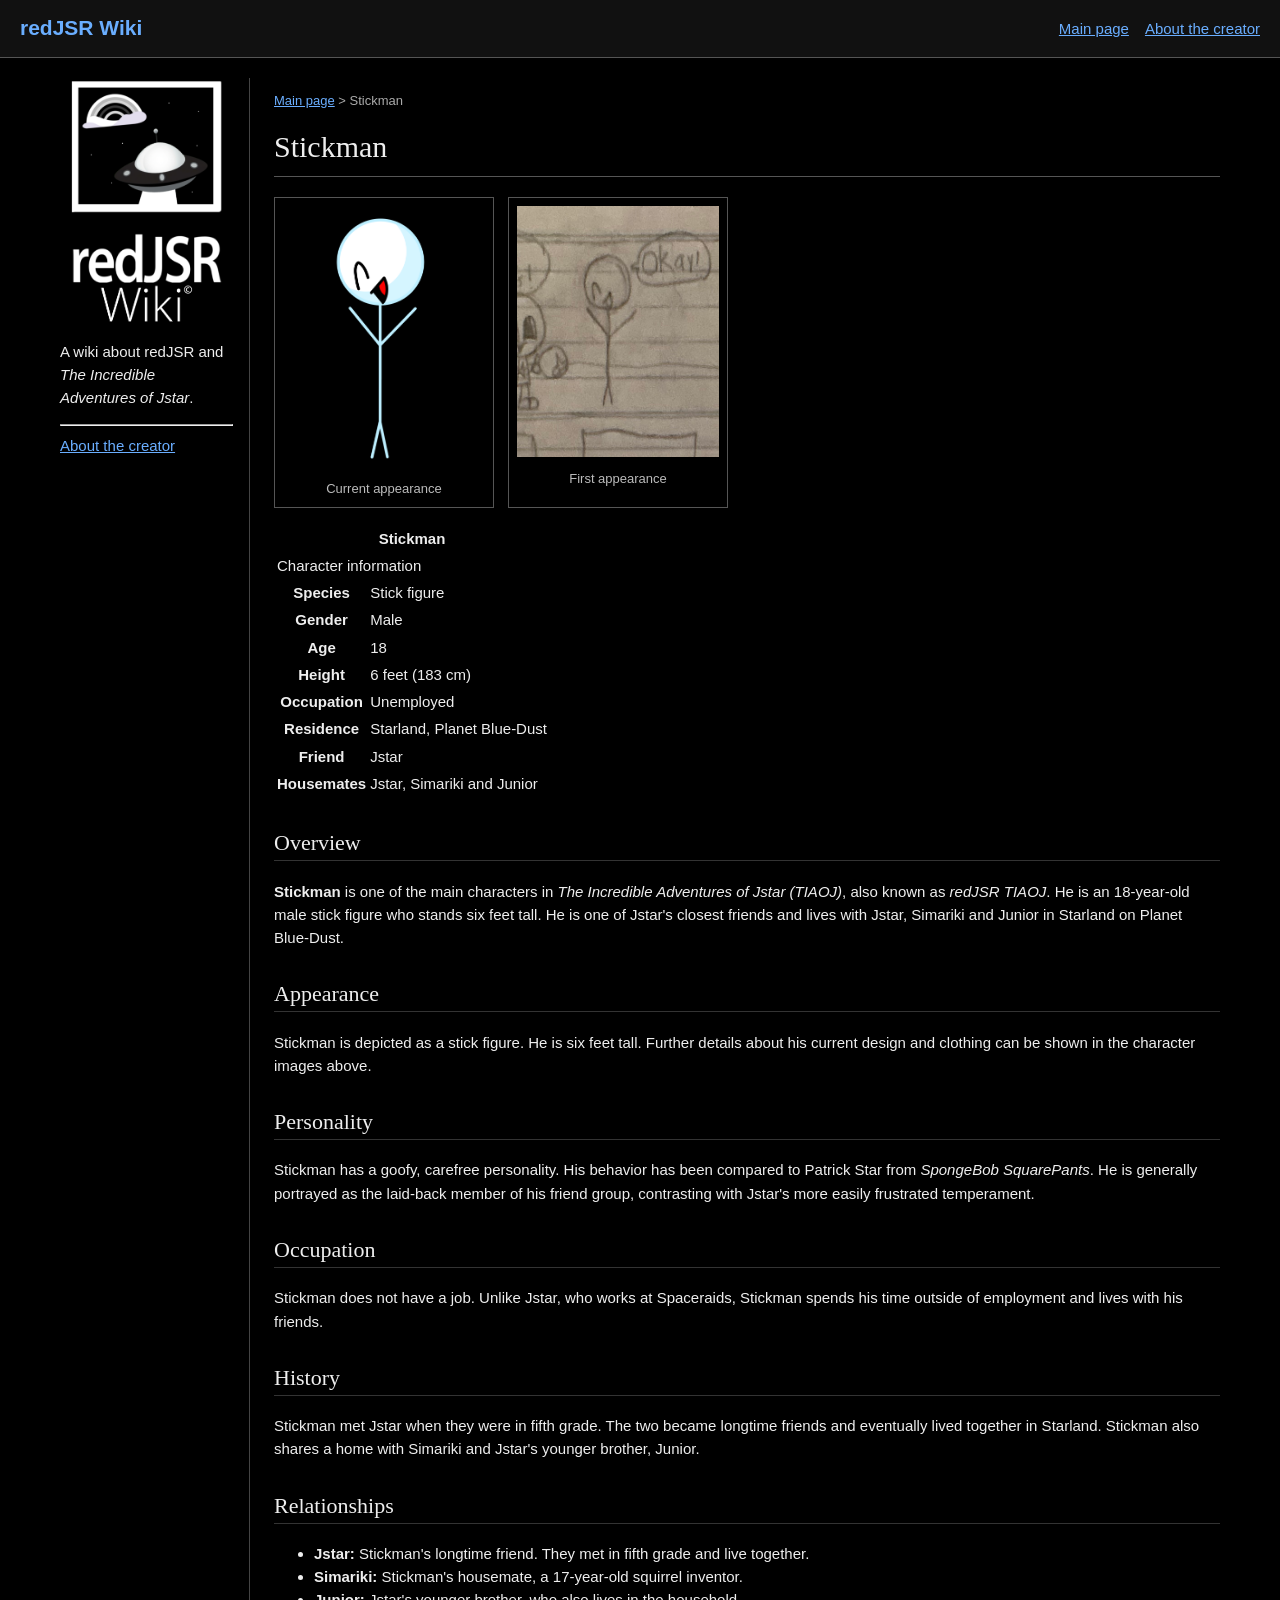
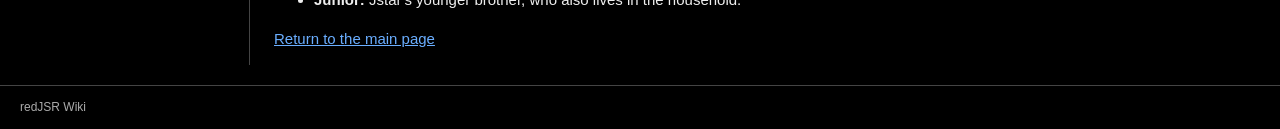
<file: stickman.html>
<!DOCTYPE html>
<html lang="en">
<head>
  <meta charset="UTF-8">
  <meta name="viewport" content="width=device-width, initial-scale=1">
  <title>Stickman - redJSR Wiki</title>
  <link rel="stylesheet" href="style.css">
</head>
<body>
  <header class="site-header">
    <a class="site-title" href="index.html">redJSR Wiki</a>
    <nav>
      <a href="index.html">Main page</a>
      <a href="about.html">About the creator</a>
    </nav>
  </header>
  <div class="page-layout">
    <aside class="sidebar">
      <img class="wiki-logo" src="logo.PNG" alt="redJSR Wiki logo">
      <p>A wiki about redJSR and
        <em>The Incredible Adventures of Jstar</em>.
      </p>
      <hr>
      <a href="about.html">About the creator</a>
    </aside>
<main class="content">
  <p class="breadcrumbs">
    <a href="index.html">Main page</a> &gt; Stickman
  </p>
  <h1>Stickman</h1>
  <div class="character-gallery">
    <figure>
      <img src="stickman.png"
           alt="Stickman's current appearance">
      <figcaption>Current appearance</figcaption>
    </figure>
    <figure>
      <img src="stickman-first-appearance.png"
           alt="Stickman's first appearance">
      <figcaption>First appearance</figcaption>
    </figure>
  </div>
  <table class="infobox">
    <tr>
      <th colspan="2">Stickman</th>
    </tr>
    <tr>
      <td colspan="2" class="infobox-caption">
        Character information
      </td>
    </tr>
    <tr>
      <th>Species</th>
      <td>Stick figure</td>
    </tr>
    <tr>
      <th>Gender</th>
      <td>Male</td>
    </tr>
    <tr>
      <th>Age</th>
      <td>18</td>
    </tr>
    <tr>
      <th>Height</th>
      <td>6 feet (183 cm)</td>
    </tr>
    <tr>
      <th>Occupation</th>
      <td>Unemployed</td>
    </tr>
    <tr>
      <th>Residence</th>
      <td>Starland, Planet Blue-Dust</td>
    </tr>
    <tr>
      <th>Friend</th>
      <td>Jstar</td>
    </tr>
    <tr>
      <th>Housemates</th>
      <td>Jstar, Simariki and Junior</td>
    </tr>
  </table>
  <h2>Overview</h2>
  <p>
    <strong>Stickman</strong> is one of the main characters
    in <em>The Incredible Adventures of Jstar (TIAOJ)</em>,
    also known as <em>redJSR TIAOJ</em>. He is an 18-year-old
    male stick figure who stands six feet tall. He is one of
    Jstar's closest friends and lives with Jstar, Simariki
    and Junior in Starland on Planet Blue-Dust.
  </p>
  <h2>Appearance</h2>
  <p>
    Stickman is depicted as a stick figure. He is six feet
    tall. Further details about his current design and
    clothing can be shown in the character images above.
  </p>
  <h2>Personality</h2>
  <p>
    Stickman has a goofy, carefree personality. His behavior
    has been compared to Patrick Star from
    <em>SpongeBob SquarePants</em>. He is generally portrayed
    as the laid-back member of his friend group, contrasting
    with Jstar's more easily frustrated temperament.
  </p>
  <h2>Occupation</h2>
  <p>
    Stickman does not have a job. Unlike Jstar, who works
    at Spaceraids, Stickman spends his time outside of
    employment and lives with his friends.
  </p>
  <h2>History</h2>
  <p>
    Stickman met Jstar when they were in fifth grade.
    The two became longtime friends and eventually lived
    together in Starland. Stickman also shares a home with
    Simariki and Jstar's younger brother, Junior.
  </p>
  <h2>Relationships</h2>
  <ul>
    <li>
      <strong>Jstar:</strong> Stickman's longtime friend.
      They met in fifth grade and live together.
    </li>
    <li>
      <strong>Simariki:</strong> Stickman's housemate,
      a 17-year-old squirrel inventor.
    </li>
    <li>
      <strong>Junior:</strong> Jstar's younger brother,
      who also lives in the household.
    </li>
  </ul>
  <p><a href="index.html">Return to the main page</a></p>
</main>
  </div>
  <footer>redJSR Wiki</footer>
</body>
</html>
</file>
<file: style.css>
/* Early-2000s wiki-inspired layout with a dark theme */
* { box-sizing: border-box; }
body {
  margin: 0;
  background: #000;
  color: #eee;
  font: 15px/1.55 Arial, Helvetica, sans-serif;
}
a { color: #6aaeff; text-decoration: underline; }
a:visited { color: #c39bff; }
a:hover { color: #fff; }
.site-header {
  display: flex;
  align-items: center;
  justify-content: space-between;
  gap: 16px;
  padding: 12px 20px;
  border-bottom: 1px solid #555;
  background: #111;
}
.site-title { font-size: 21px; font-weight: bold; text-decoration: none; }
.site-header nav { display: flex; flex-wrap: wrap; gap: 16px; }
.page-layout {
  display: grid;
  grid-template-columns: 190px minmax(0, 1fr);
  gap: 24px;
  max-width: 1200px;
  margin: 0 auto;
  padding: 20px;
}
.sidebar {
  border-right: 1px solid #444;
  padding-right: 16px;
  overflow-wrap: anywhere;
}
.wiki-logo { display: block; width: 100%; max-width: 160px; height: auto; margin: 0 auto 12px; }
.content { min-width: 0; }
h1, h2 { font-family: Georgia, 'Times New Roman', serif; font-weight: normal; }
h1 { border-bottom: 1px solid #555; padding-bottom: 6px; margin-top: 0; font-size: 30px; }
h2 { border-bottom: 1px solid #333; font-size: 22px; margin-top: 28px; }
.breadcrumbs { color: #aaa; font-size: 13px; }
.character-gallery { display: flex; flex-wrap: wrap; gap: 14px; margin: 16px 0; }
.character-gallery figure {
  margin: 0;
  width: min(220px, 100%);
  padding: 8px;
  border: 1px solid #555;
  text-align: center;
}
.character-gallery img { max-width: 100%; max-height: 260px; object-fit: contain; }
.character-gallery figcaption { color: #bbb; font-size: 13px; margin-top: 6px; }
footer { border-top: 1px solid #444; padding: 12px 20px; color: #aaa; font-size: 12px; }
@media (max-width: 650px) {
  .site-header { align-items: flex-start; flex-direction: column; }
  .page-layout { grid-template-columns: 1fr; padding: 14px; }
  .sidebar { border-right: 0; border-bottom: 1px solid #444; padding: 0 0 14px; }
  .wiki-logo { margin-left: 0; max-width: 120px; }
}
</file>
